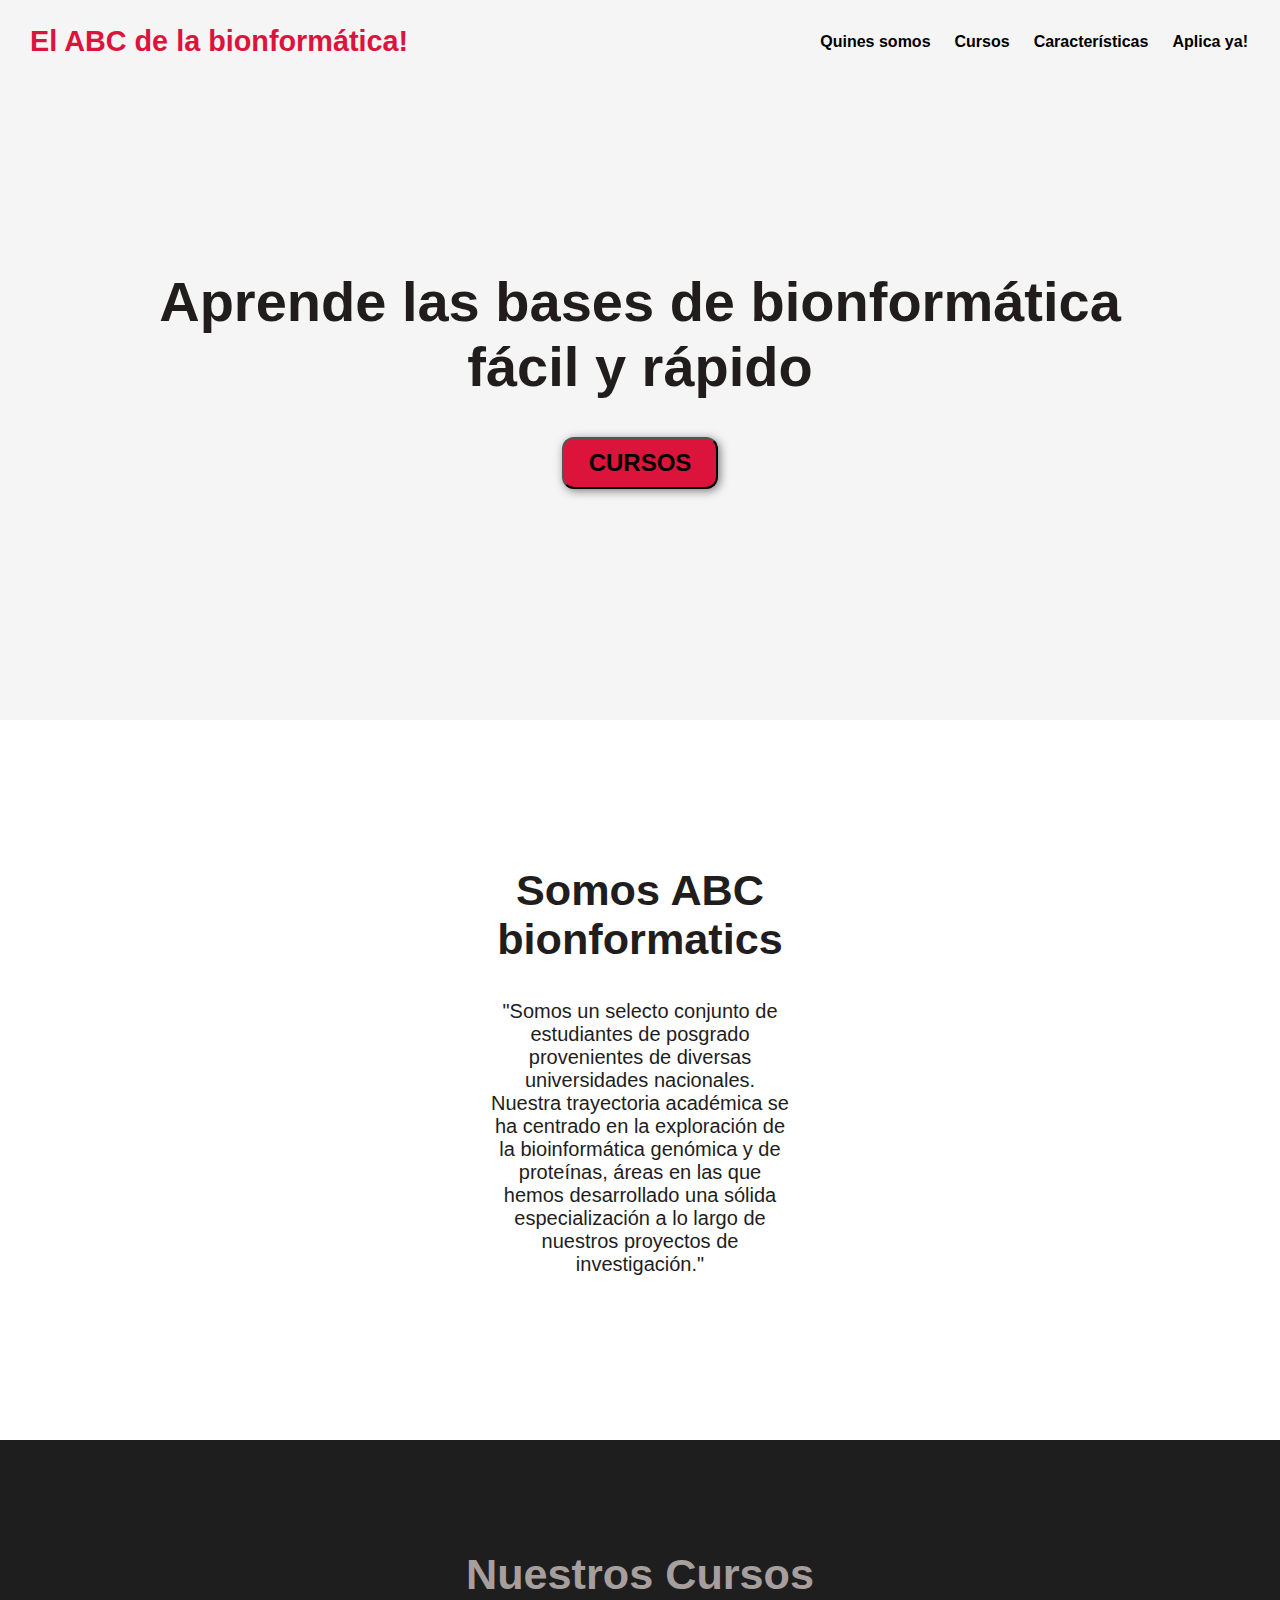
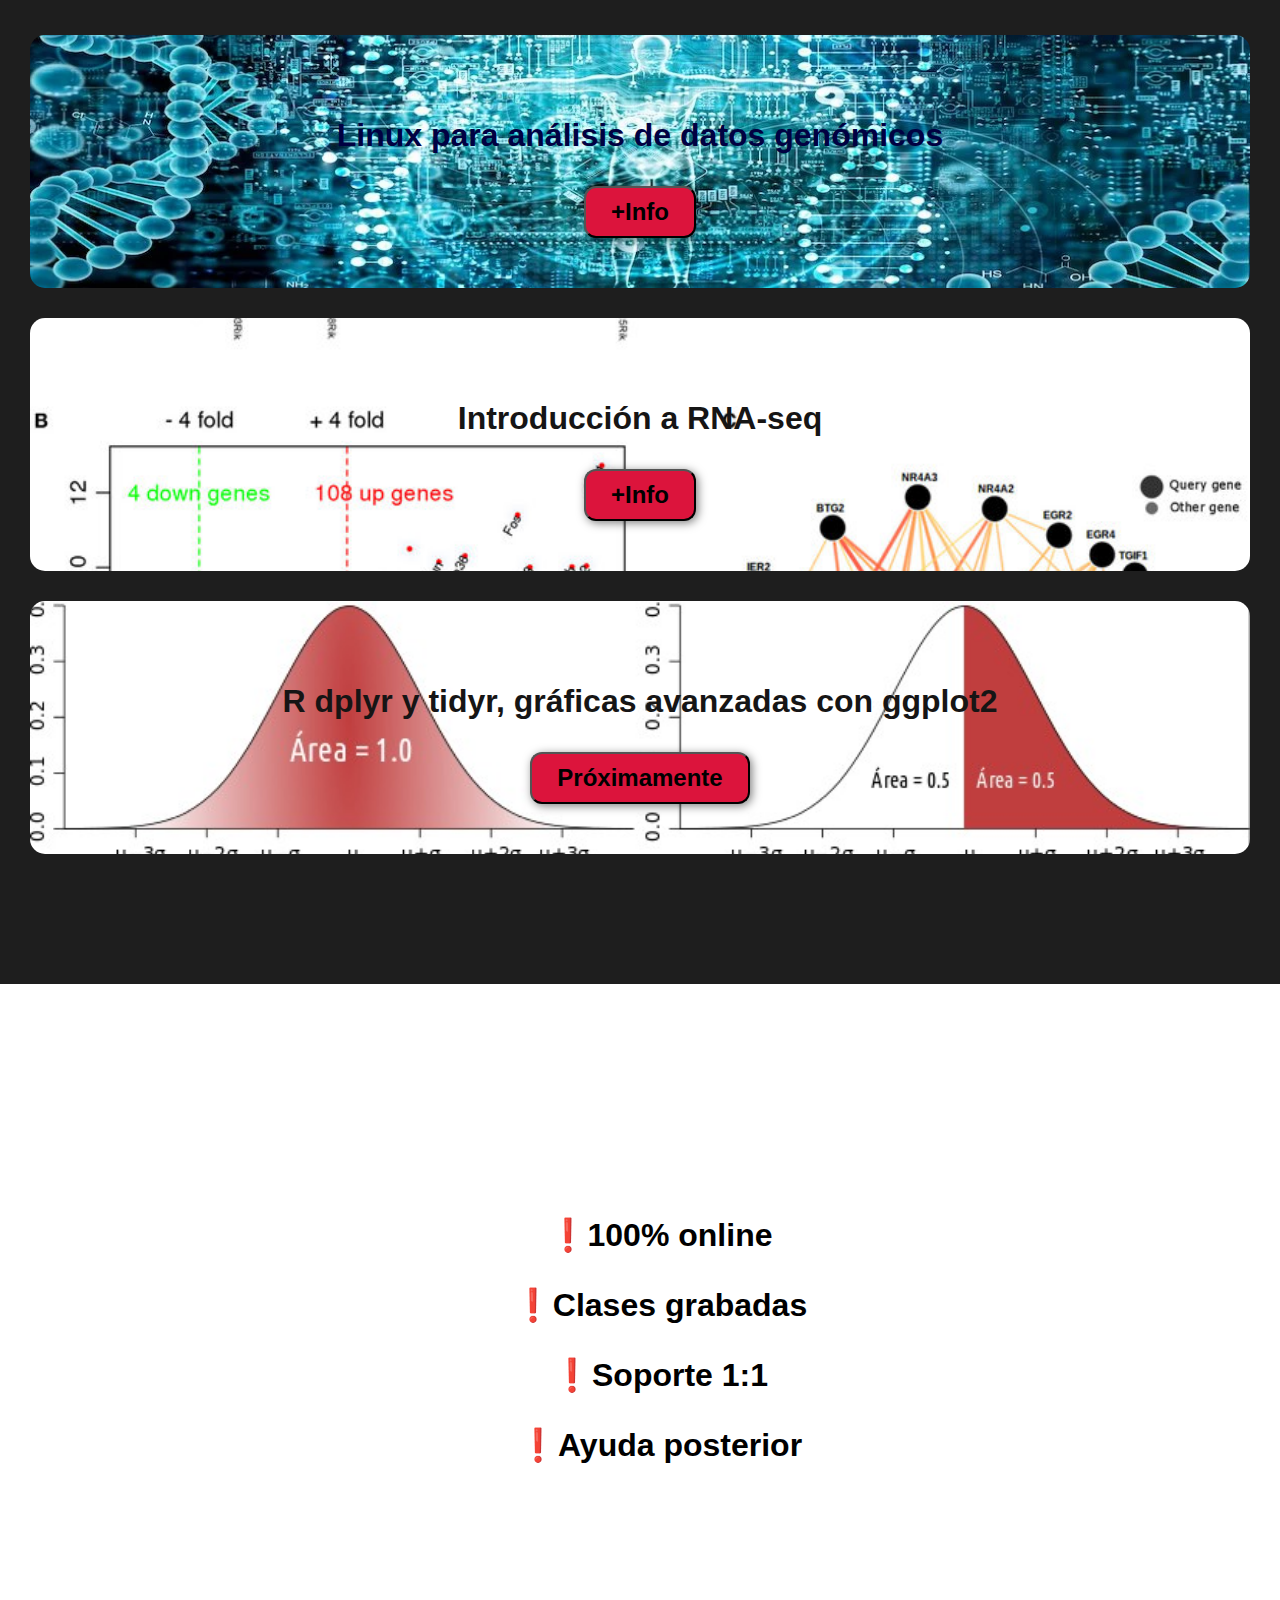
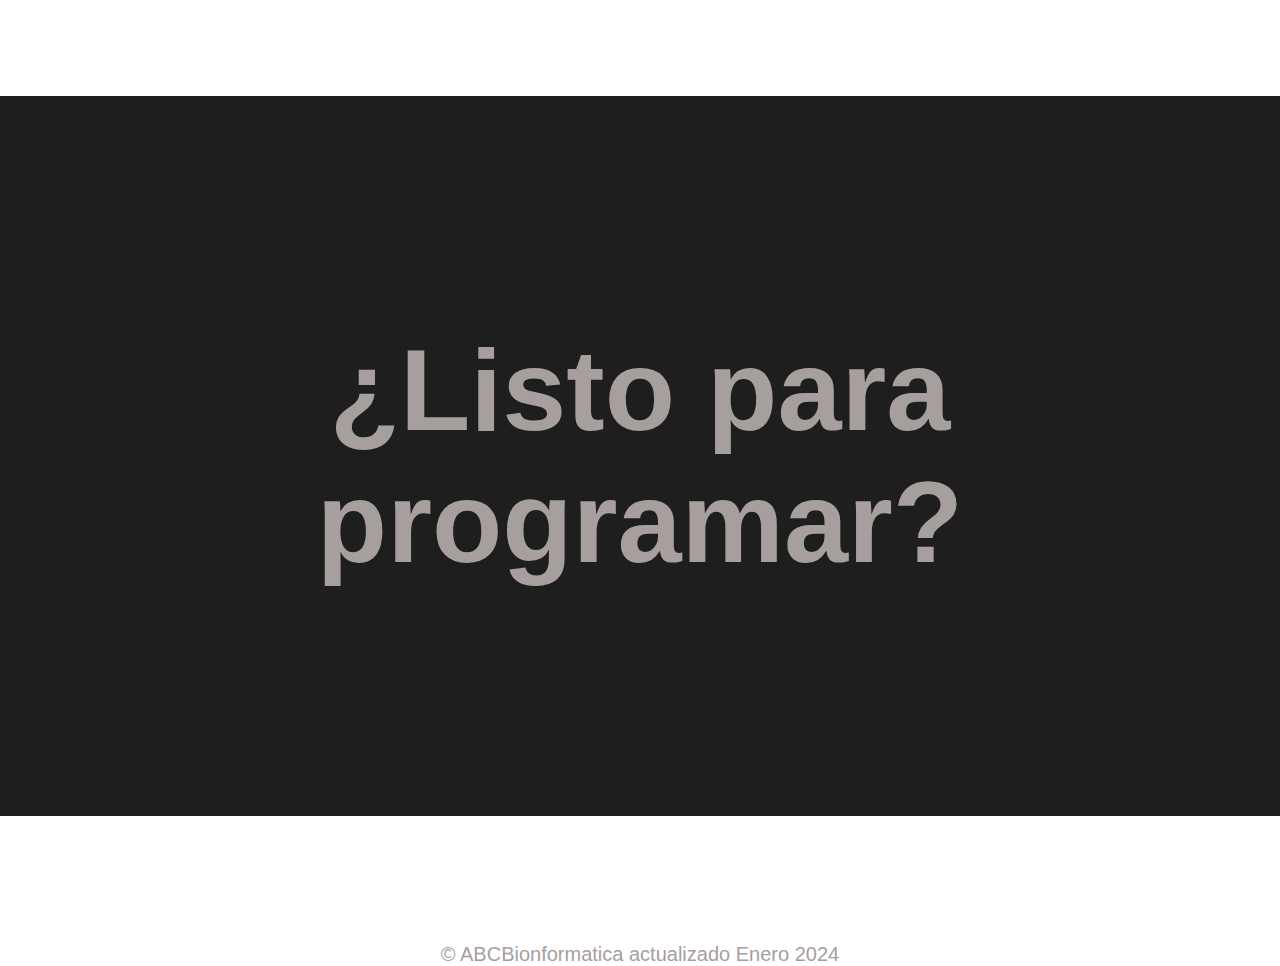
<file: index.html>
<!DOCTYPE html>
<html lang="es">
<head>
  <meta charset="UTF-8">
  <meta http-equiv="X-UA-Compatible" content="IE-edge">
  <meta name="viewport" content="width=divece-width, initial-scale=1.0">
  <title>Bioiformatics</title>
  <link rel="stylesheet" href="style.css">
</head>

<body>
  <header>
      <div class="container"> 
          <p class="logo"> El ABC de la bionformática! </p>
          <nav>
              <a href="#SomosUAG"> Quines somos </a>
              <a href="#Cursos"> Cursos </a>
              <a href="#caracteristicas"> Características </a>
              <a> Aplica ya! </a>
          </nav>
      </div>
  </header>

  <section id="hero">
    <h1>Aprende las bases de bionformática <br> fácil y rápido </h1>
    <a href="#Cursos"><button> CURSOS </button></a>
  </section>

  <section id="SomosUAG"> 
    <div class="container"> 
      <div class="img-container">
      <div class="text">
        <h2> Somos ABC bionformatics </h2>
        <p>"Somos un selecto conjunto de estudiantes de posgrado provenientes de diversas universidades nacionales. Nuestra trayectoria académica se ha centrado en la exploración de la bioinformática genómica y de proteínas, áreas en las que hemos desarrollado una sólida especialización a lo largo de nuestros proyectos de investigación."</p>  
      </div>
      </div>
    </div>
  </section>

  <section id="Cursos">
    <div class="container">
      <h2>Nuestros Cursos</h2>
      <div class="programas">
        
        <div class="carta">
            <h3>Linux para análisis de datos genómicos</h3>
            <form action="unix.html">
            <button>+Info</button>
            </form>
        </div>


        <div class="carta">
          <h3> Introducción a RNA-seq </h3>
          <form action="shell.html">
          <button>+Info</button>
          </form>
        </div>

         <div class="carta">
          <h3> R dplyr y tidyr, gráficas avanzadas con ggplot2 </h3>
          <p>Lorem ipsum dolor sit amet, consectetur adipisicing elit. Est voluptatibus consequuntur autem architecto ex vero, laudantium asperiores consequatur dicta possimus id ipsam excepturi aliquid quos delectus. Vitae, laboriosam! Laborum, atque!</p>
          <button> Próximamente </button>
        </div>

       

       
        </div>
      </div>
    </div>
  </section>

  <section id="caracteristicas">
    <div class="container">
      <ul>
        <li><h3>❗️100% online</h3></li>
        <li><h3>❗️Clases grabadas</h3></li>
        <li><h3>❗️Soporte 1:1</h3></li>
        <li><h3>❗️Ayuda posterior</h3></li>
      </ul>
    </div>
  </section>

  <section id="final">
    <h2>¿Listo para programar?</h2>
  </section>

  <footer>
    <div class="container">
    <p>&copy; ABCBionformatica actualizado Enero 2024</p>
    </div>
  </footer>
  
</body>
</html>
</file>
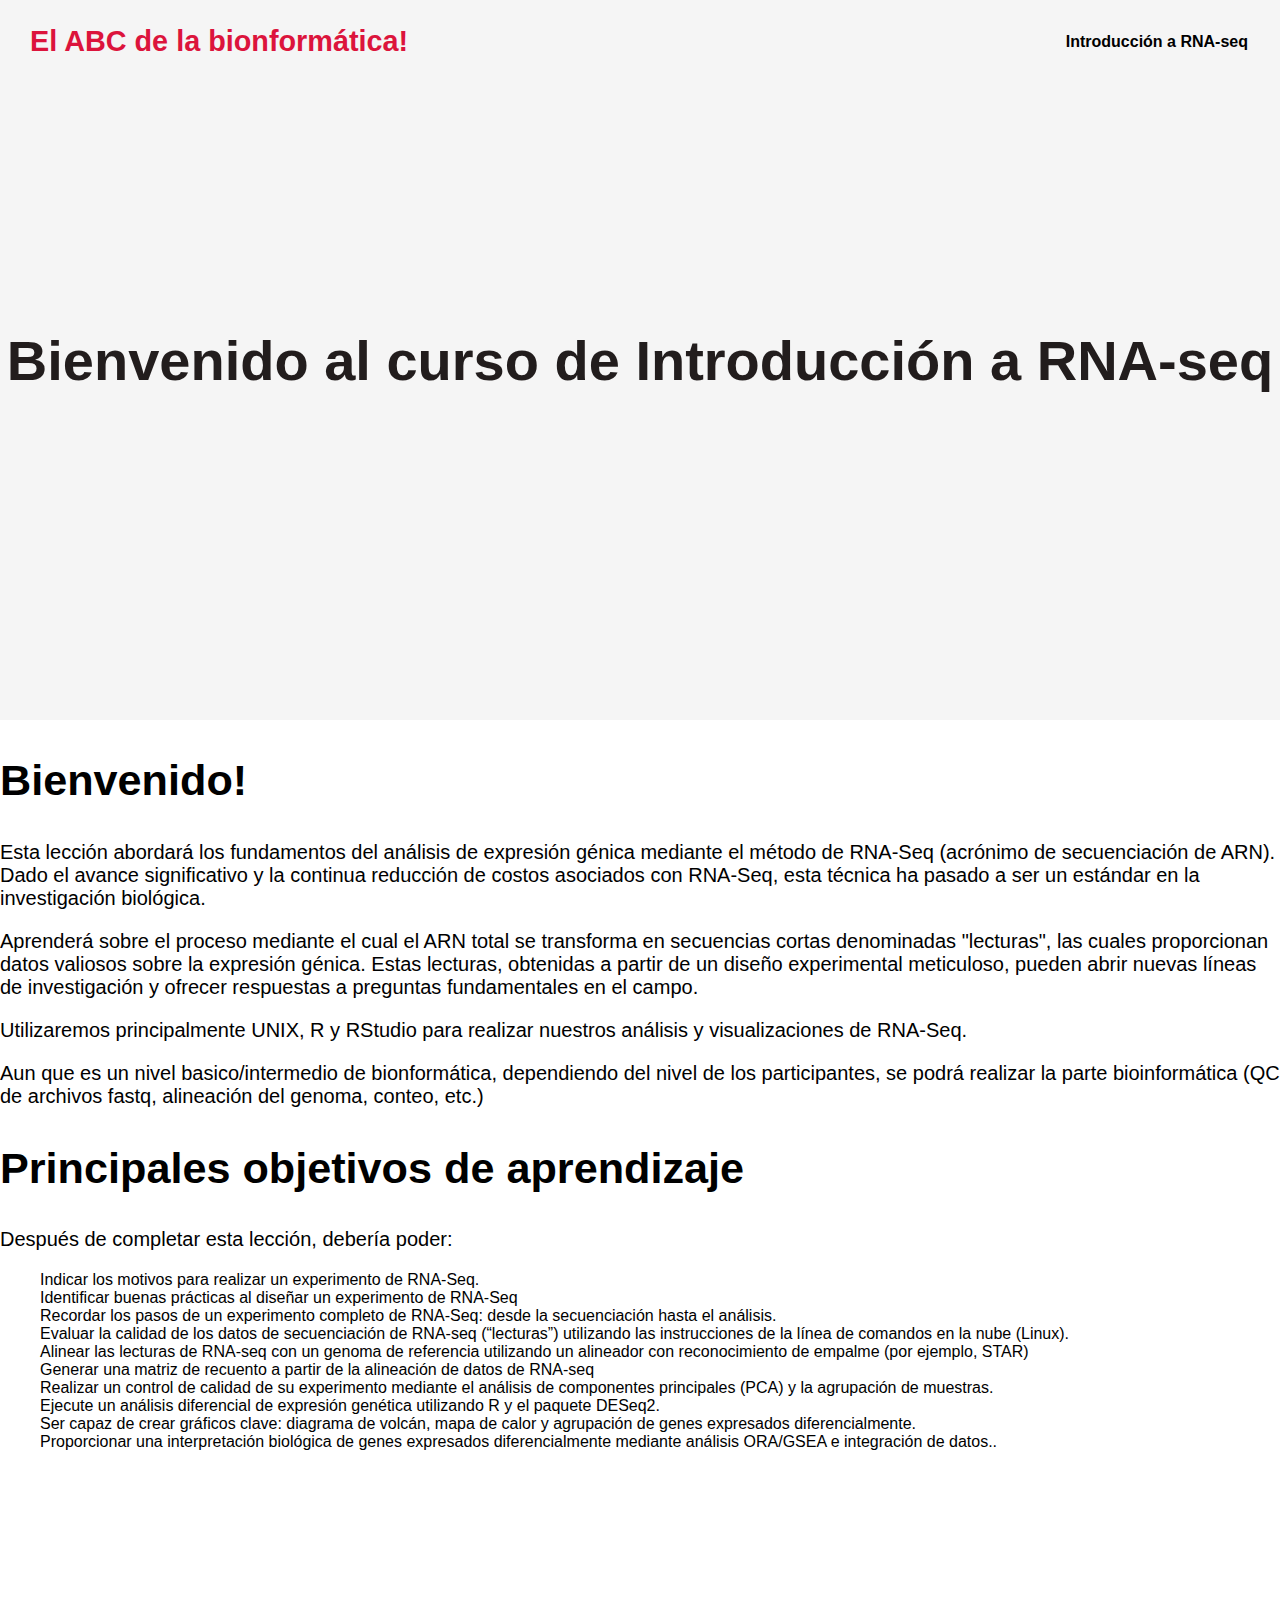
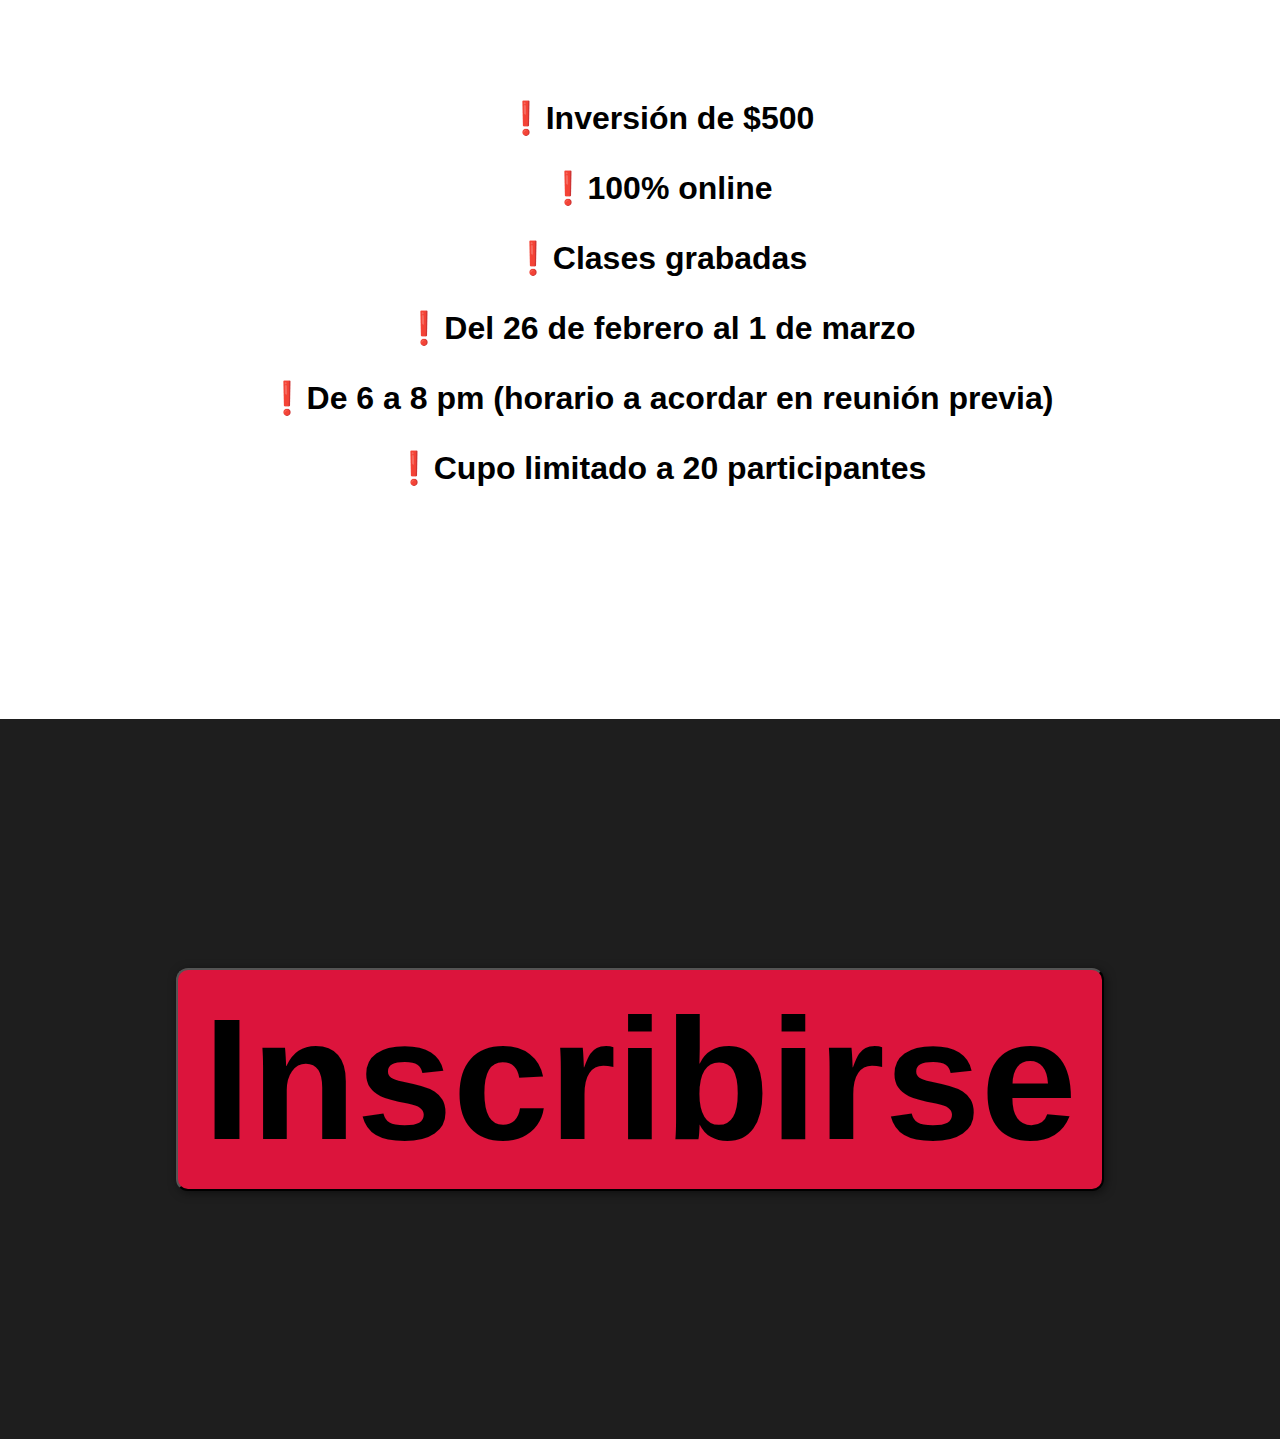
<file: shell.html>
<!doctype html>
<html lang="en">
    <body>
        <header>
            <div class="container"> 
                <p class="logo"> El ABC de la bionformática! </p>
                <form action="index.html"></form>
                <nav>
                    <a> Introducción a RNA-seq </a>
                </nav>
            </div>
        </header>
      <head>
        <meta charset="UTF-8">
        <meta http-equiv="X-UA-Compatible" content="IE-edge">
        <meta name="viewport" content="width=divece-width, initial-scale=1.0">
        <title>Bienvenido al curso de Introducción a RNA-seq</title>
        <link rel="stylesheet" href="style.css">
      </head>
      
      
      
      
      <section id="hero">
        <h1>Bienvenido al curso de Introducción a RNA-seq</h1>
      </section>


    
        <div class="container">
        
            <article>
                <h2 id="welcome">Bienvenido!</h2>
            
            <p>Esta lección abordará los fundamentos del análisis de expresión génica mediante el método de RNA-Seq (acrónimo de secuenciación de ARN). Dado el avance significativo y la continua reducción de costos asociados con RNA-Seq, esta técnica ha pasado a ser un estándar en la investigación biológica.</p>
            
            <p>Aprenderá sobre el proceso mediante el cual el ARN total se transforma en secuencias cortas denominadas "lecturas", las cuales proporcionan datos valiosos sobre la expresión génica. Estas lecturas, obtenidas a partir de un diseño experimental meticuloso, pueden abrir nuevas líneas de investigación y ofrecer respuestas a preguntas fundamentales en el campo.</p>
            
            <p>Utilizaremos principalmente UNIX,  R y RStudio para realizar nuestros análisis y visualizaciones de RNA-Seq.</p>
            
            <p>Aun que es un nivel basico/intermedio de bionformática, dependiendo del nivel de los participantes, se podrá realizar la parte bioinformática (QC de archivos fastq, alineación del genoma, conteo, etc.)</p>
            
                    
            <h2 id="main-learning-objectives">Principales objetivos de aprendizaje</h2>
            <p>Después de completar esta lección, debería poder:</p>
            <ul>
                <li>Indicar los motivos para realizar un experimento de RNA-Seq.</li>
                <li>Identificar buenas prácticas al diseñar un experimento de RNA-Seq</li>
                <li>Recordar los pasos de un experimento completo de RNA-Seq: desde la secuenciación hasta el análisis.</li>
                <li>Evaluar la calidad de los datos de secuenciación de RNA-seq (“lecturas”) utilizando las instrucciones de la línea de comandos en la nube (Linux).</li>
                <li>Alinear las lecturas de RNA-seq con un genoma de referencia utilizando un alineador con reconocimiento de empalme (por ejemplo, STAR)</li>
                <li>Generar una matriz de recuento a partir de la alineación de datos de RNA-seq</li>
                <li>Realizar un control de calidad de su experimento mediante el análisis de componentes principales (PCA) y la agrupación de muestras.</li>
                <li>Ejecute un análisis diferencial de expresión genética utilizando R y el paquete DESeq2.</li>
                <li>Ser capaz de crear gráficos clave: diagrama de volcán, mapa de calor y agrupación de genes expresados diferencialmente.</li>
                <li>Proporcionar una interpretación biológica de genes expresados diferencialmente mediante análisis ORA/GSEA e integración de datos..</li>
            </ul>

        <section id="caracteristicas">
        <div class="container">
            <ul>
            <li><h3>❗️Inversión de $500</h3></li>
            <li><h3>❗️100% online</h3></li>
            <li><h3>❗️Clases grabadas</h3></li>
            <li><h3>❗️Del 26 de febrero al 1 de marzo </h3></li>
            <li><h3>❗️De 6 a 8 pm (horario a acordar en reunión previa)</h3></li>
            <li><h3>❗️Cupo limitado a 20 participantes</h3></li>
            </ul>
        </div>
        </section>

        <section id="final">
            <h2>
            <form action="">
            <button>Inscribirse</button>
            </form></h2>
          </section>

    </body>
</html>
</file>
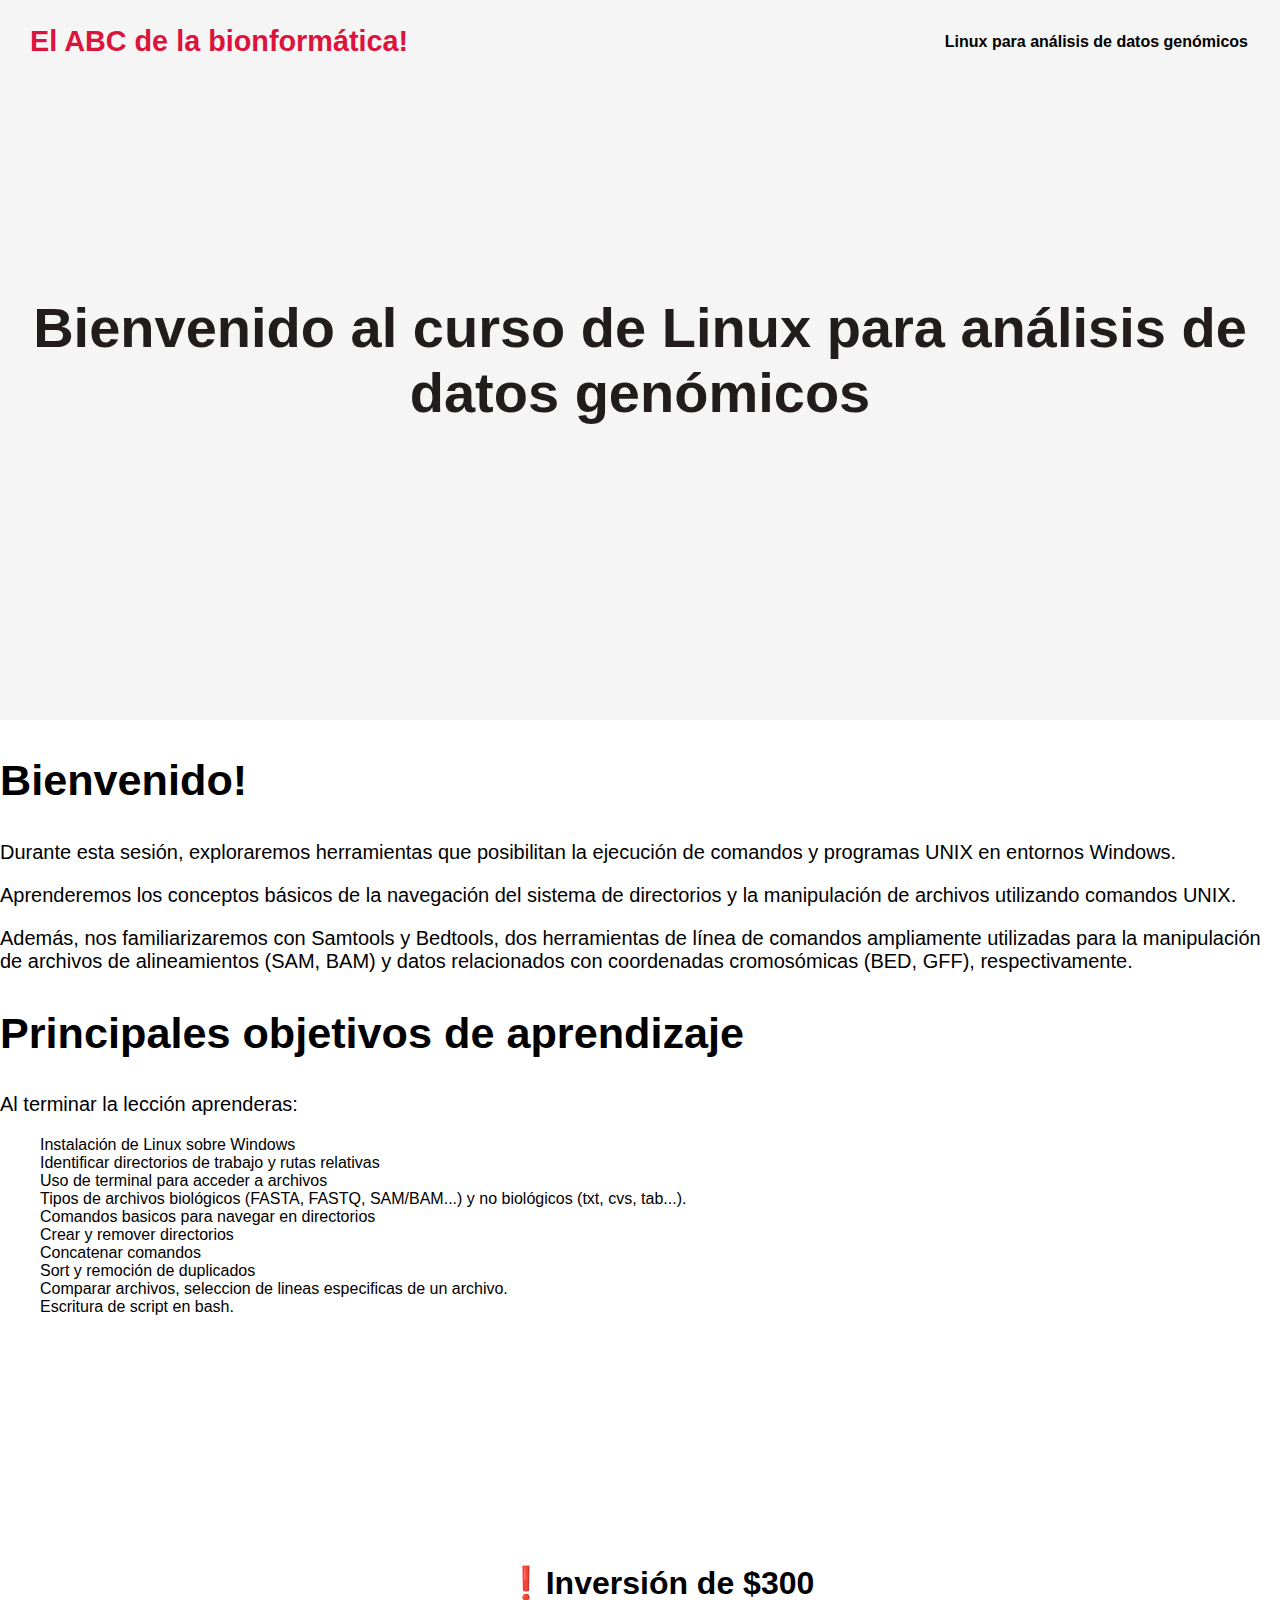
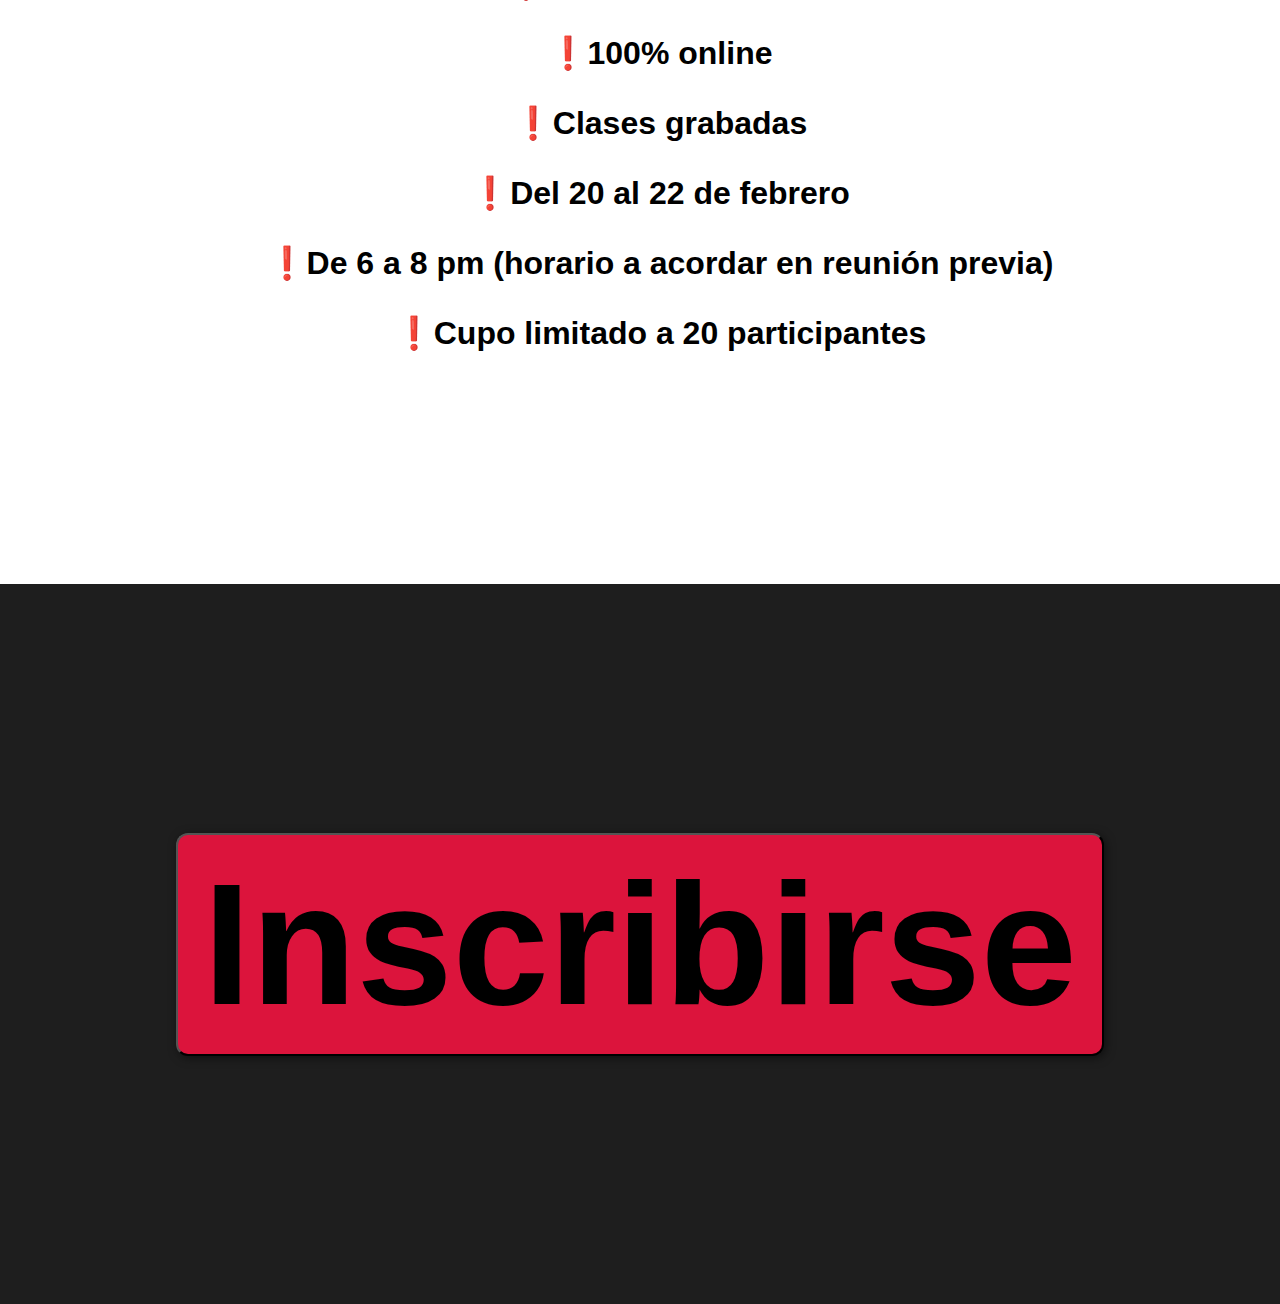
<file: unix.html>
<!doctype html>
<html lang="en">
    <body>
        <header>
            <div class="container"> 
                <p class="logo"> El ABC de la bionformática! </p>
                <form action="index.html"></form>
                <nav>
                    <a> Linux para análisis de datos genómicos </a>
                </nav>
            </div>
        </header>
      <head>
        <meta charset="UTF-8">
        <meta http-equiv="X-UA-Compatible" content="IE-edge">
        <meta name="viewport" content="width=divece-width, initial-scale=1.0">
        <title>Bienvenido al curso de Linux para análisis de datos genómicos</title>
        <link rel="stylesheet" href="style.css">
      </head>
      
      
      
      
      <section id="hero">
        <h1>Bienvenido al curso de Linux para análisis de datos genómicos</h1>
      </section>


    
        <div class="container">
        
            <article>
                <h2 id="welcome">Bienvenido!</h2>
            
            <p>Durante esta sesión, exploraremos herramientas que posibilitan la ejecución de comandos y programas UNIX en entornos Windows.</p>
            
            <p>Aprenderemos los conceptos básicos de la navegación del sistema de directorios y la manipulación de archivos utilizando comandos UNIX. </p>
            
            <p>Además, nos familiarizaremos con Samtools y Bedtools, dos herramientas de línea de comandos ampliamente utilizadas para la manipulación de archivos de alineamientos (SAM, BAM) y datos relacionados con coordenadas cromosómicas (BED, GFF), respectivamente.</p>
            
                  
                    
            <h2 id="main-learning-objectives">Principales objetivos de aprendizaje</h2>
            <p>Al terminar la lección aprenderas:</p>
            <ul>
                <li>Instalación de Linux sobre Windows</li>
                <li>Identificar directorios de trabajo y rutas relativas</li>
                <li>Uso de terminal para acceder a archivos</li>
                <li>Tipos de archivos biológicos (FASTA, FASTQ, SAM/BAM...) y no biológicos (txt, cvs, tab...).</li>
                <li>Comandos basicos para navegar en directorios</li>
                <li>Crear y remover directorios</li>
                <li>Concatenar comandos</li>
                <li>Sort y remoción de duplicados</li>
                <li>Comparar archivos, seleccion de lineas especificas de un archivo.</li>
                <li>Escritura de script en bash.</li>
            </ul>

        <section id="caracteristicas">
        <div class="container">
            <ul>
            <li><h3>❗️Inversión de $300</h3></li>
            <li><h3>❗️100% online</h3></li>
            <li><h3>❗️Clases grabadas</h3></li>
            <li><h3>❗️Del 20 al 22 de febrero </h3></li>
            <li><h3>❗️De 6 a 8 pm (horario a acordar en reunión previa)</h3></li>
            <li><h3>❗️Cupo limitado a 20 participantes</h3></li>
            </ul>
        </div>
        </section>

        <section id="final">
            <h2>
            <form action="https://forms.gle/5tiTboqiqYFwNnK68", target="_blank">
            <button>Inscribirse</button>
            </form></h2>
          </section>

    </body>
</html>
</file>
<file: style.css>
*{
    box-sizing: border-box;
}

html{
    scroll-behavior: smooth;
}

body{
    font-family: 'Roboto', sans-serif; 
    margin: 0;

}

h1{ font-size: 3.5em; }
h2{ font-size: 2.7em; }
h3{ font-size: 2em; }
p{ font-size: 1.25em; }
ul{ list-style: none;}

button{ 
    font-size: 1.5em;
    font-weight: bold;
    padding: 10px 25px;
    border-radius: 12px;
    box-shadow: 2px 2px 10px rgb(0, 0, 0, 0.5);
    background-color: crimson;

}
 button:hover{ 
    background-color: rgba(148, 16, 24, 0.95);
 }

.container{
    max-width: 1400px;
    margin: auto
}

header{
    background-color: rgb(245, 245, 245);
}

header .logo{
    margin: 0;
    padding: 25px 30px;
    font-weight: bold;
    color: crimson;
    font-size: 1.8em;
}

header .container{ 
    display: flex;
    flex-direction: column;
    align-items: center;
}

header nav{
    display: flex;
    flex-direction: column;
    text-align: center;
    padding-bottom: 25px;
     
}


header a{

 padding: 5px 12px;
 text-decoration: none;
 font-weight: bold;
 color: black;   
}

header a:hover{
    color: crimson;
}

#hero{ 
    display: flex;
    align-items: center;
    justify-content: center;
    text-align: center;
    flex-direction: column;
    height: 80vh;
    color:#221d1d;
    background-color: whitesmoke;
}

#SomosUAG{ 
    display: flex;
    align-items: center;
    justify-content: center;
    text-align: center;
    flex-direction: column;
    height: 80vh;
    color:#221d1d;
} 

#Cursos{
    background-color: rgb(30, 30, 30);
    color: #a79e9e;
    text-align: center;
}

#Cursos .container{
    text-align: center;
    padding: 100px 0px;
}

#Cursos h2{
    margin-top: 10px;
}

#Cursos p{
    display: none;
}

#Cursos .carta{
    background-position: center center;
    background-size: cover;
    padding: 50px 0px;
    margin: 30px;
    border-radius: 15px;
}

.carta:first-child{
    background-image:  linear-gradient(
        0deg
        rgb(0, 0,0, 0.5)
        rgb(0, 0,0, 0.5)
    );
    color: rgb(1, 1, 66);
    background-image: url("bioinformatics.webp");
}

.carta:nth-child(2){
    background-image:  linear-gradient(
        0deg
        rgb(0, 0,0, 0.5)
        rgb(0, 0,0, 0.5)
    );
    color: rgb(22, 21, 21);
    background-image: url("heatmap.png");
}

.carta:nth-child(3){
    background-image:  linear-gradient(
        0deg
        rgb(0, 0,0, 0.5)
        rgb(0, 0,0, 0.5)
    );
    color: rgb(22, 21, 21);
    background-image: url("R-estadistica.webp");
    background-size: contain;
}

.carta:nth-child(4){
    background-image:  linear-gradient(
        0deg
        rgb(0, 0,0, 0.5)
        rgb(0, 0,0, 0.5)
    );
    color: rgb(179, 167, 167);
    background-image: url("tidyverse.jpg");
}

#caracteristicas .container{
    text-size-adjust: 50px;
    text-align: center;
    padding: 200px 12px;
}

#caracteristicas li{
    margin: 12px 0px;
    font-weight: bold;
}

#final{
    display: flex;
    flex-direction: column;
    justify-content: center;
    align-items: center;
    text-align: center;
    background-color: rgb(30, 30, 30);
    color: #a79e9e;
    height: 80vh;
}

#final h2{
    font-size: 9vw;
}

footer p{
    margin: 0;
    color: #a79e9e;
}

footer .container{
    height: 150px;
    display: flex;
    justify-content: center;
    align-items: flex-end;
}

@media (min-width: 720px){
    header{
        position: fixed;
        width: 100%;
    }
    header .container{
        flex-direction: row;
        justify-content: space-between;
    }

    header nav{
        flex-direction: row;
        padding-bottom: 0;
        padding-right: 20px;
    }

    #SomosUAG .container{
         display: flex;
    }

    #SomosUAG .img-container{
        background-image:  linear-gradient(
            0deg
            rgb(0, 0,0, 0.5)
            rgb(0, 0,0, 0.5)
        ), url("n.jpg");
        background-size: cover;
        background-position: center center;
        height: 500px;
        width: 300px;
    }
}
</file>
